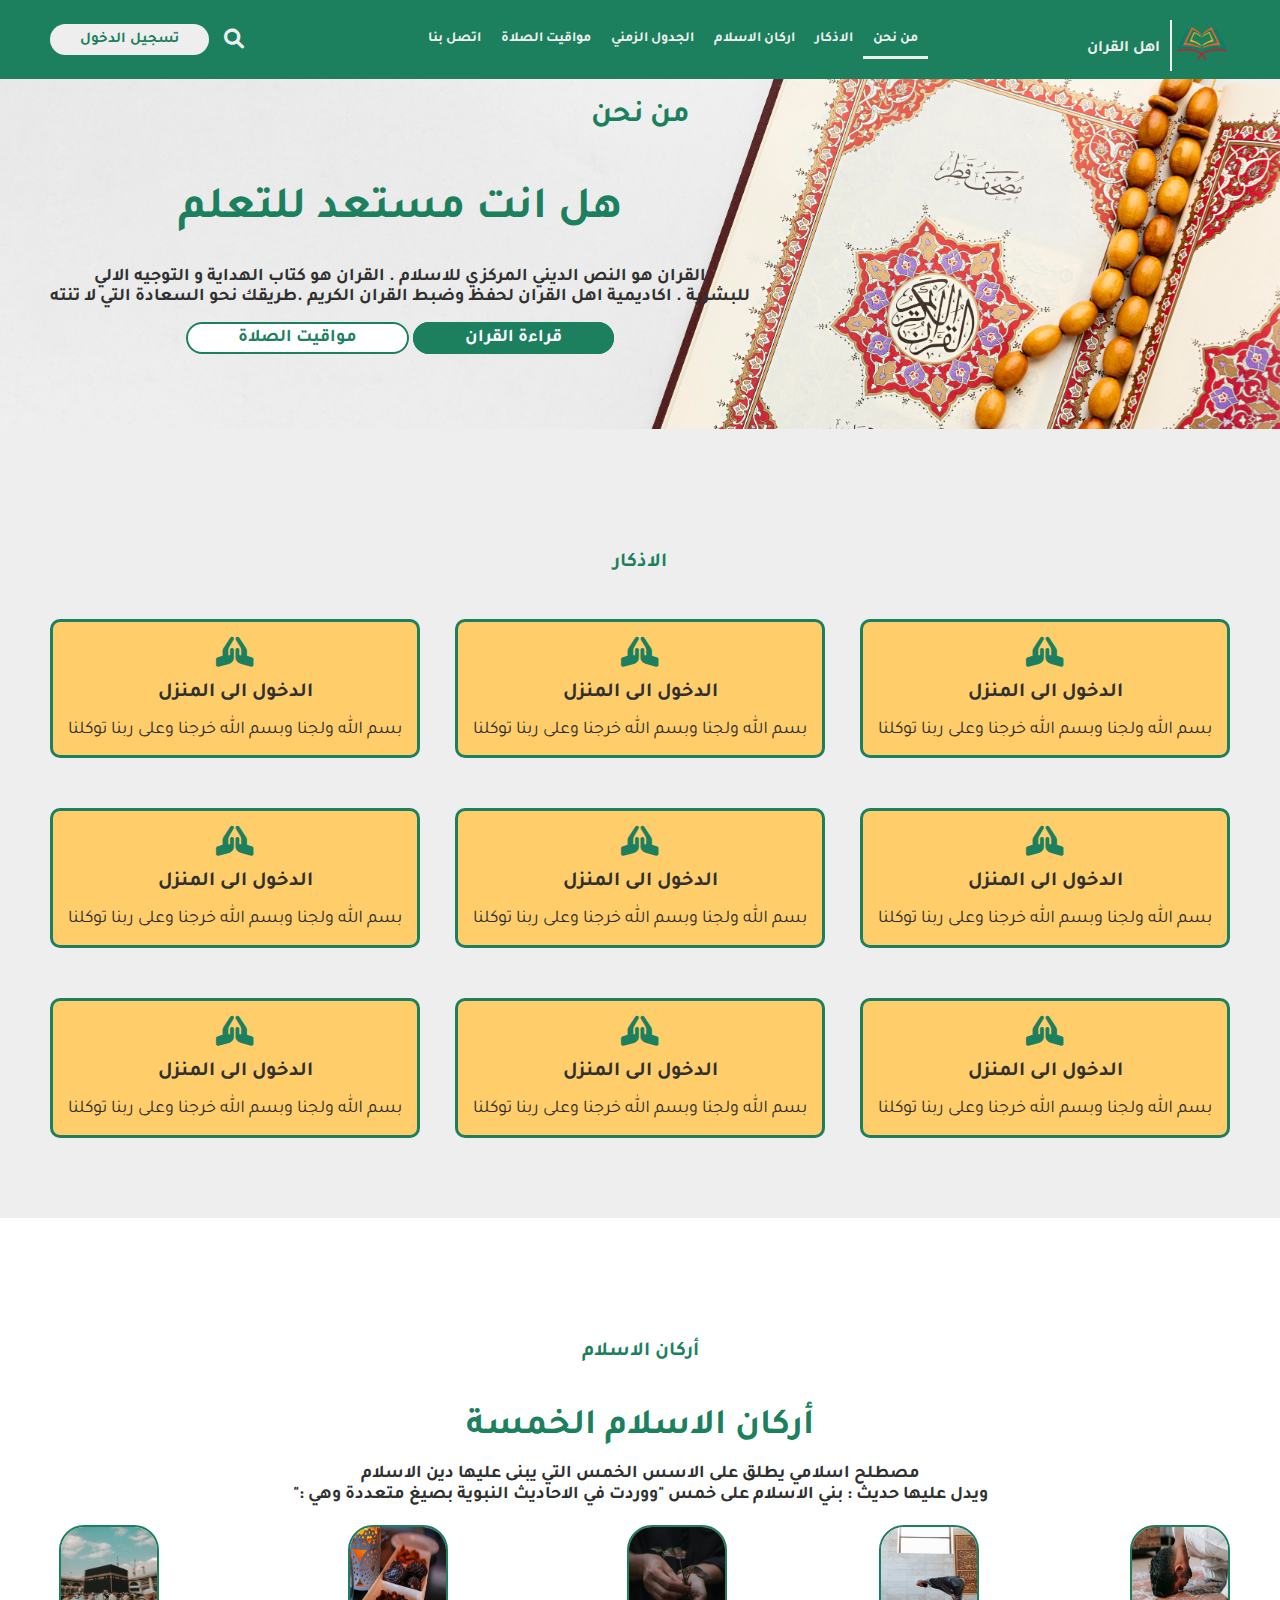
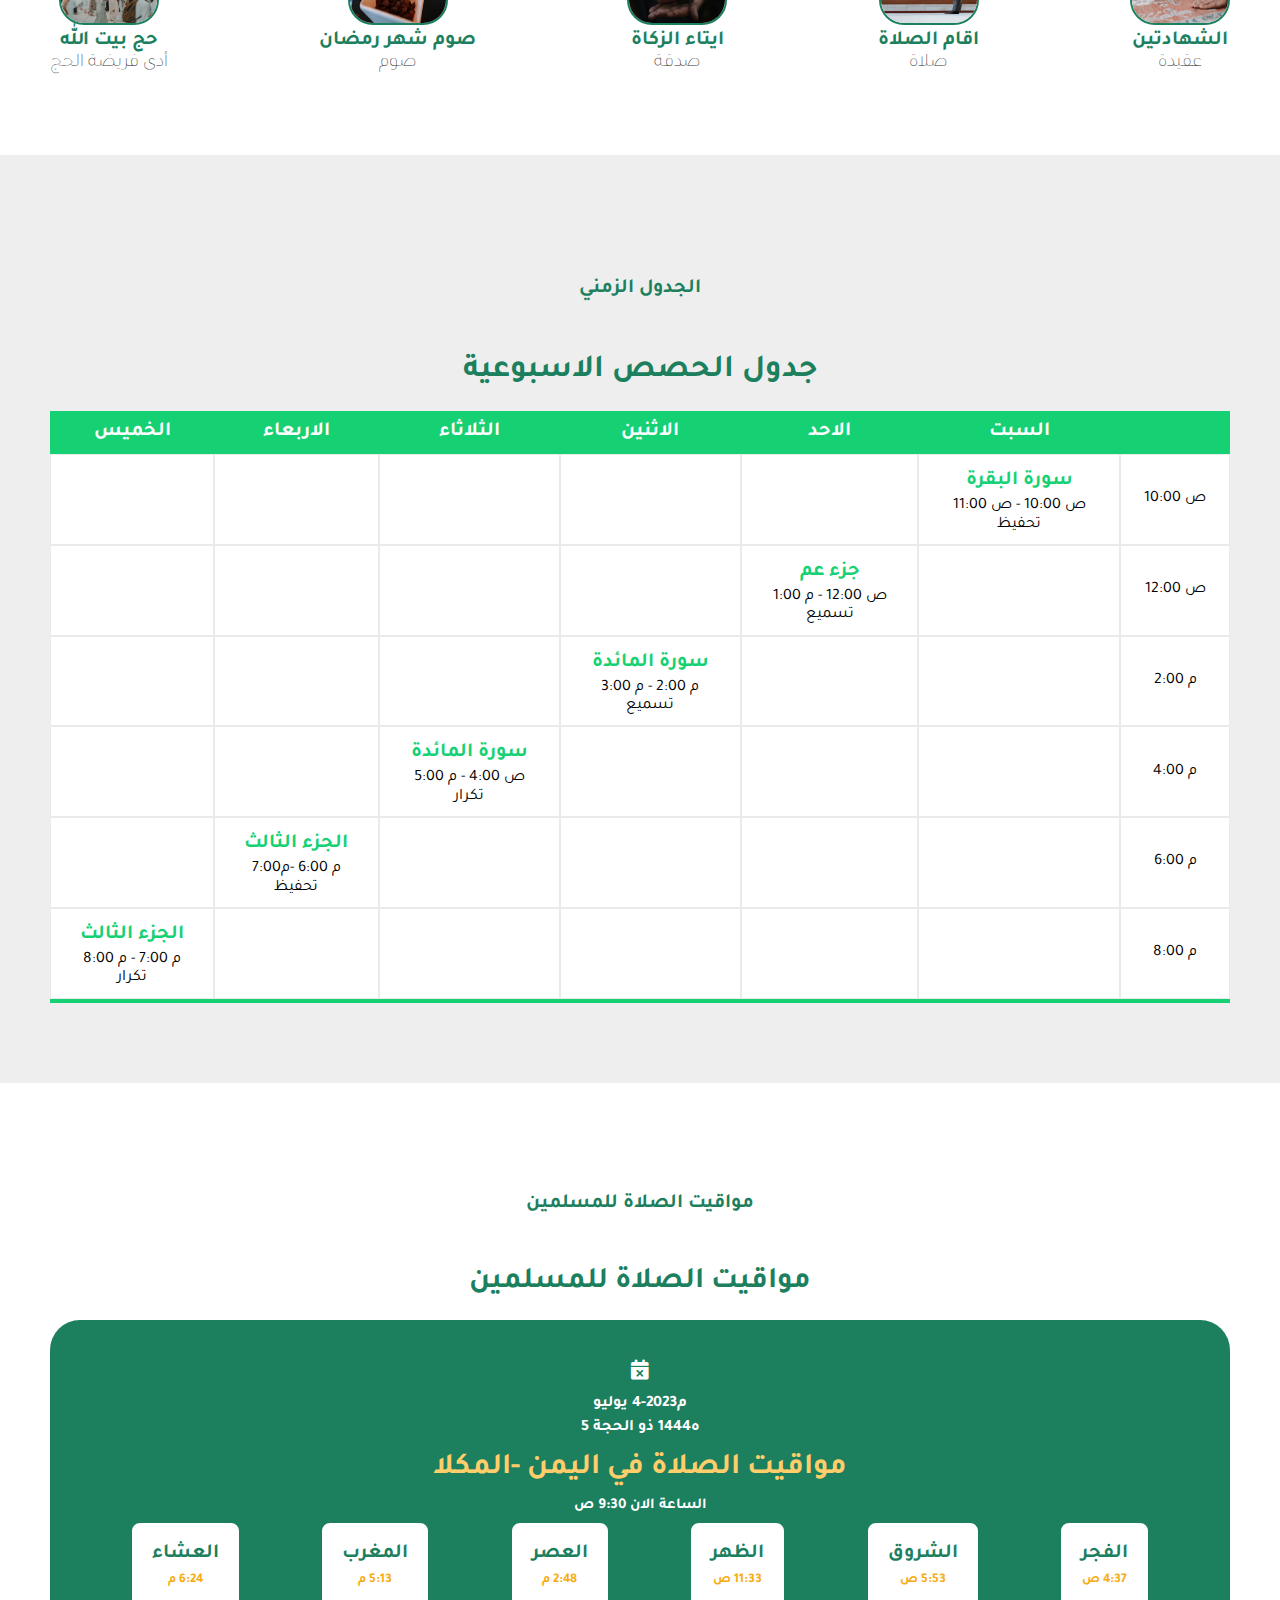
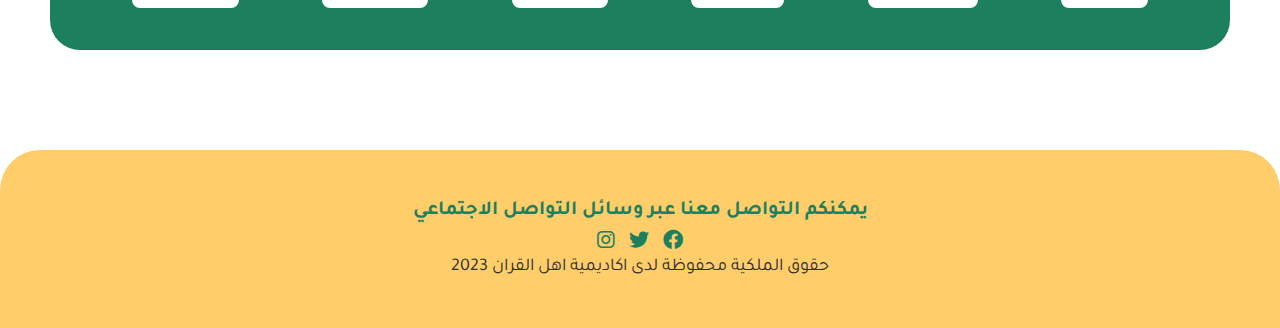
<file: index.html>
<!DOCTYPE html>
<html lang="ar">
<head>
    <meta charset="UTF-8">
    <meta http-equiv="X-UA-Compatible" content="IE=edge">
    <meta name="viewport" content="width=device-width, initial-scale=1.0">
    <!-- link nomallza -->
    <link rel="stylesheet" href="./css/normalizes.css">
    <!-- link icon -->
    <link rel="stylesheet" href="./css/all.min.css">
    <!-- link css -->
    <link rel="stylesheet" href="./css/project.css">
    <!-- google fonts -->
    <link rel="preconnect" href="https://fonts.googleapis.com">
<link rel="preconnect" href="https://fonts.gstatic.com" crossorigin>
<link href="https://fonts.googleapis.com/css2?family=Tajawal:wght@200;300;400;700&display=swap" rel="stylesheet">
    <title>اهل القران</title>
</head>
<body>
    <!-- start header -->
    <header>
        <div class="container">
            <div class="logo">
                <a href="#logo"><img src="./image/logo2.png" alt="logo"></a>
                <h2>اهل القران</h2>
            </div>
            <nav>
                <i class="fas fa-bars bars"></i>
                <ul>
                    <li class="active"><a href="#section-one">من نحن</a></li>
                    <li><a href="#section-thaker"> الاذكار</a></li>
                    <li><a href="#section-arkan">اركان الاسلام</a></li>
                    <li><a href="#section-table">الجدول الزمني</a></li>
                    <li><a href="#section-time"> مواقيت الصلاة</a></li>
                    <li><a href="#footer">اتصل بنا</a></li>
                </ul>
            </nav>
            <div class="login">
                
                <i class="fas fa-search search"></i>
                <a class="btn" href="login.html"> تسجيل الدخول</a>
            </div>
        </div>
    </header>

    <!-- start secton noe -->
    <div class="section-one" id="section-one">
        <div class="container">
            <h1 class="main">من نحن</h1>
            <div class="content">
                <!-- <img src="./image/1.jpg" alt=""> -->
                <div class="text">
                    <h1>هل انت مستعد للتعلم</h1>
                    <p>القران هو النص الديني المركزي للاسلام . القران هو كتاب  الهداية  و التوجيه الالي<br>
                        للبشرية . اكاديمية اهل القران لحفظ وضبط القران الكريم .طريقك نحو السعادة
                        التي لا تنته
                    </p>
                    <div class="btn-contect">
                        <a class="btn-one" href="#">قراءة القران</a>
                        <a class="btn-tow" href="#section-time">مواقيت الصلاة</a>
                        </div>
                </div>
                
            </div>
        </div>

        </div>
        <!-- start secton thaker -->
        <div class="section-thaker" id="section-thaker">
            <div class="container">
                <h1  class="main">الاذكار</h1>
                <div class="athkar">
                    <div class="thaker">
                        <i class="fas fa-praying-hands"></i>
                        <h3>الدخول الى المنزل </h3>
                        <p>بسم الله ولجنا وبسم الله خرجنا وعلى ربنا توكلنا</p>
                    </div>
                    <div class="thaker">
                        <i class="fas fa-praying-hands"></i>
                        <h3>الدخول الى المنزل </h3>
                        <p>بسم الله ولجنا وبسم الله خرجنا وعلى ربنا توكلنا</p>
                    </div>
                    <div class="thaker">
                        <i class="fas fa-praying-hands"></i>
                        <h3>الدخول الى المنزل </h3>
                        <p>بسم الله ولجنا وبسم الله خرجنا وعلى ربنا توكلنا</p>
                    </div>
                    <div class="thaker">
                        <i class="fas fa-praying-hands"></i>
                        <h3>الدخول الى المنزل </h3>
                        <p>بسم الله ولجنا وبسم الله خرجنا وعلى ربنا توكلنا</p>
                    </div>
                    <div class="thaker">
                        <i class="fas fa-praying-hands"></i>
                        <h3>الدخول الى المنزل </h3>
                        <p>بسم الله ولجنا وبسم الله خرجنا وعلى ربنا توكلنا</p>
                    </div>
                    <div class="thaker">
                        <i class="fas fa-praying-hands"></i>
                        <h3>الدخول الى المنزل </h3>
                        <p>بسم الله ولجنا وبسم الله خرجنا وعلى ربنا توكلنا</p>
                    </div>
                    <div class="thaker">
                        <i class="fas fa-praying-hands"></i>
                        <h3>الدخول الى المنزل </h3>
                        <p>بسم الله ولجنا وبسم الله خرجنا وعلى ربنا توكلنا</p>
                    </div>
                    <div class="thaker">
                        <i class="fas fa-praying-hands"></i>
                        <h3>الدخول الى المنزل </h3>
                        <p>بسم الله ولجنا وبسم الله خرجنا وعلى ربنا توكلنا</p>
                    </div>
                    <div class="thaker">
                        <i class="fas fa-praying-hands"></i>
                        <h3>الدخول الى المنزل </h3>
                        <p>بسم الله ولجنا وبسم الله خرجنا وعلى ربنا توكلنا</p>
                    </div>
                </div>
            </div>
        </div>
        <!-- start secton arkan aleslam -->
        <div class="section-arkan" id="section-arkan">
            <div class="container">
                <h1 class="main">أركان الاسلام </h2>
                    <div class="text">
                        <h1>أركان الاسلام الخمسة</h1>
                        <p>
                            مصطلح اسلامي يطلق على الاسس الخمس التي  يبنى عليها دين الاسلام
                            <br>
                        ويدل عليها حديث : بني الاسلام على خمس "ووردت في الاحاديث النبوية بصيغ متعددة وهي :" 
                    </p>
                    </div>
                    <div class="component">
                        <div class="content">
                            <img src="./image/1.jpg" alt="">
                            <h3>الشهادتين</h3>
                            <span>عقيدة</span>
                        </div>
                        <div class="content">
                            <img src="./image/arkan 1.jpg" alt="">
                            <h3>اقام الصلاة</h3>
                            <span>صلاة</span>
                        </div>
                        <div class="content">
                            <img src="./image/arkan 4.jpg" alt="">
                            <h3>ايتاء الزكاة</h3>
                            <span>صدقة</span>
                        </div>
                        <div class="content">
                            <img src="./image/arkan 5.jpg" alt="">
                            <h3>صوم شهر رمضان</h3>
                            <span>صوم</span>
                        </div>
                        <div class="content">
                            <img src="./image/arkan 2.jpg" alt="">
                            <h3>حج بيت الله</h3>
                            <span>أدى فريضة الحج</span>
                        </div>
                    </div>
            </div>
        </div>
        <!-- end secton arkan aleslam -->
        <!-- start secton tables-->
        <div class="section-table" id="section-table">
            <div class="container">
                <h1 class="main">الجدول الزمني</h1>
                <div class="table">
                    <h1 class="header">جدول الحصص الاسبوعية </h1>
                    <table >
                        <tr>
                            <th></th>
                            <th>السبت</th>
                            <th>الاحد</th>
                            <th>الاثنين</th>
                            <th>الثلاثاء</th>
                            <th>الاربعاء</th>
                            <th>الخميس</th>
                        <tr>
                            <td>ص 10:00</td>
                            <td class="data" > <span>سورة البقرة</span><br>
                                ص 10:00 - ص 11:00
                                <br>
                                تحفيظ
                            </td>
                            <td></td>
                            <td></td>
                            <td></td>
                            <td></td>
                            <td></td>
                        </tr>
                        <tr>
                            <td>ص 12:00</td>
                            <td></td>
                            <td class="data"><span>جزء عم </span><br>
                                ص 12:00 - م 1:00
                                <br>
                                تسميع</td>
                            <td></td>
                            <td></td>
                            <td></td>
                            <td></td>
                        </tr>
                        <tr>
                            <td>م 2:00</td>
                            <td></td>
                            <td></td>
                            <td class="data"><span> سورة المائدة </span><br>
                                م 2:00 - م 3:00
                                <br>
                                تسميع</td>
                            <td></td>
                            <td></td>
                            <td></td>
                        </tr>
                        <tr>
                            <td>م 4:00</td>
                            <td></td>
                            <td></td>
                            <td></td>
                            <td class="data"><span> سورة المائدة </span><br>
                                ص 4:00 - م 5:00
                                <br>
                                تكرار</td>
                            <td></td>
                            <td></td>
                        </tr>
                        <tr>
                            <td>م 6:00</td>
                            <td></td>
                            <td></td>
                            <td></td>
                            <td></td>
                            <td class="data"><span>  الجزء الثالث </span><br>
                                م 6:00 -م7:00 
                                <br>
                                تحفيظ</td>
                            <td></td>
                        </tr>
                        <tr>
                            <td>م 8:00</td>
                            <td></td>
                            <td></td>
                            <td></td>
                            <td></td>
                            <td></td>
                            <td class="data"><span> الجزء الثالث </span><br>
                                م 7:00 - م 8:00
                                <br>
                                تكرار
                            </td>
                        </tr>
                    </table>
                </div>
            </div>
        </div>
        <!-- end secton tables -->
        <!-- start secton time -->
        <div class="section-time" id="section-time">
            <div class="container">
                <h3 class="main"> مواقيت الصلاة للمسلمين</h3>
                <h1 class="header">مواقيت الصلاة للمسلمين</h1>
                <div class="times">
                    <div class="text-time">
                        <div class="date">
                            <i class="fas fa-calendar-times"></i>
                            <h5>م2023-4 يوليو</h5>
                            <h5>ه1444 ذو الحجة 5</h5>
                        </div>
                        <div class="text">
                            <h2>مواقيت الصلاة في اليمن -المكلا</h2>
                            <h5>الساعة الان 9:30 ص</h5>
                        </div>
                    </div>
                    <div class="components">
                        <div class="comopnent">
                            <h3>الفجر</h3>
                            <h5>4:37 ص</h5>
                        </div>
                        <div class="comopnent">
                            <h3>الشروق</h3>
                            <h5>5:53 ص</h5>
                        </div>
                        <div class="comopnent">
                            <h3>الظهر</h3>
                            <h5>11:33 ص</h5>
                        </div>
                        <div class="comopnent">
                            <h3>العصر</h3>
                            <h5>2:48 م</h5>
                        </div>
                        <div class="comopnent">
                            <h3>المغرب</h3>
                            <h5>5:13 م</h5>
                        </div>
                        <div class="comopnent">
                            <h3>العشاء</h3>
                            <h5>6:24 م</h5>
                        </div>
                    </div>
                </div>
            </div>
        </div>
        <!-- end secton time -->
        <!-- start footer -->
            <footer class="footer" id="footer">
                <div class="container">
                    <div class="connect">
                        يمكنكم التواصل معنا عبر وسائل التواصل الاجتماعي
                    </div>
                    <div class="social">
                        <a href="#"><i class="fab fa-facebook"></i></a>
                        <a href="#"><i class="fab fa-twitter"></i></a>
                        <a href="#"><i class="fab fa-instagram"></i></a>
                    </div>
                    <div class="text">
                        حقوق الملكية محفوظة لدى اكاديمية اهل القران 2023
                    </div>
                </div>
            </footer>
        <!-- end footer -->
</body>
</html>
</file>
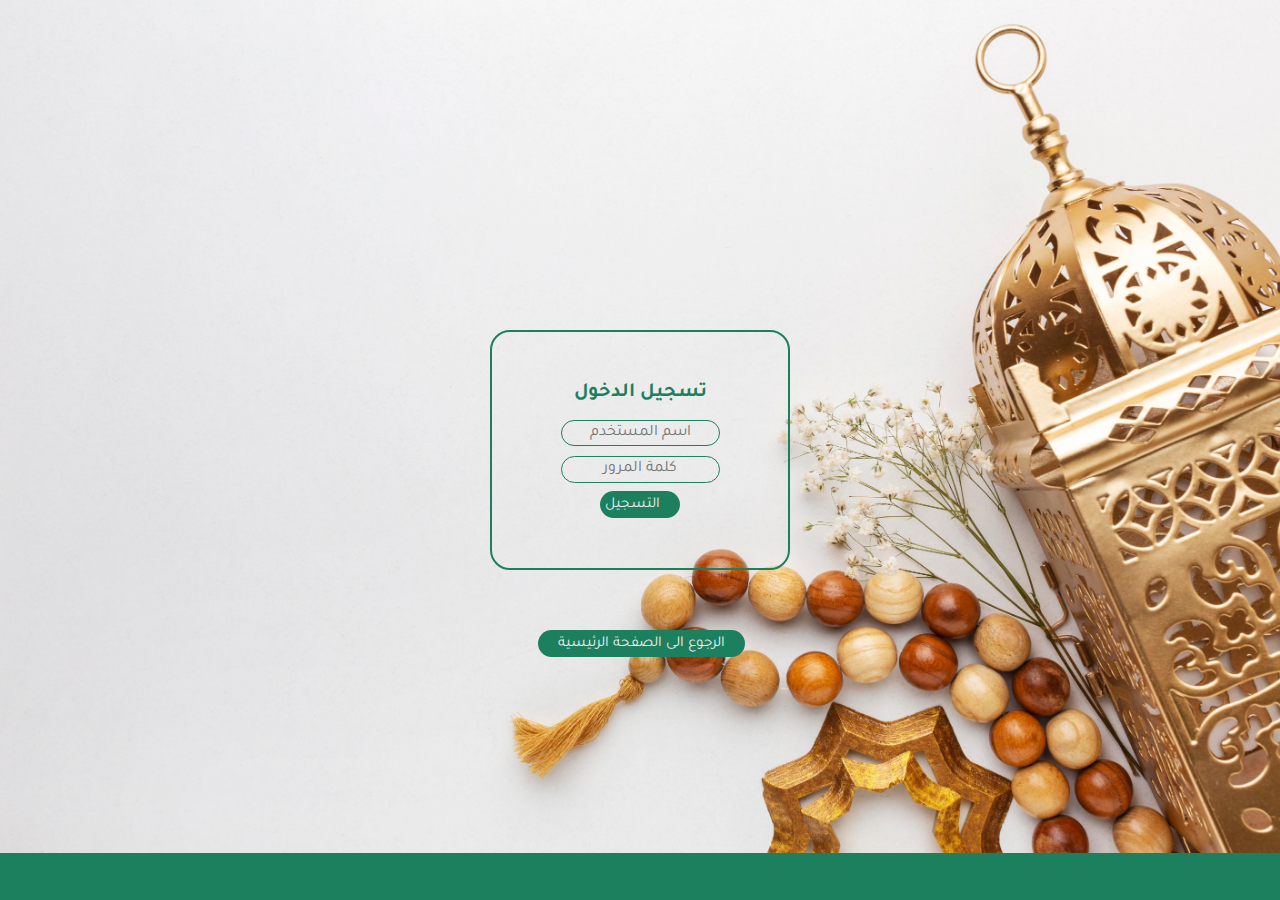
<file: login.html>
<!DOCTYPE html>
<html lang="en">
<head>
    <meta charset="UTF-8">
    <meta http-equiv="X-UA-Compatible" content="IE=edge">
    <meta name="viewport" content="width=device-width, initial-scale=1.0">
        <!-- link nomallza -->
        <link rel="stylesheet" href="./css/normalizes.css">
        <!-- link icon -->
        <link rel="stylesheet" href="./css/all.min.css">
        <!-- link css -->
        <link rel="stylesheet" href="./css/login.css">
        <!-- google fonts -->
        <link rel="preconnect" href="https://fonts.googleapis.com">
    <link rel="preconnect" href="https://fonts.gstatic.com" crossorigin>
    <link href="https://fonts.googleapis.com/css2?family=Tajawal:wght@200;300;400;700&display=swap" rel="stylesheet">
    <title>تسجيل الدخول</title>
</head>
<body>
        <div class="login">
            <div class="box">
                <h3>تسجيل الدخول</h3>
                <form action="">
                    <input type="text" placeholder="اسم المستخدم" required>
                    <input type="password" placeholder="كلمة المرور" required>
                    <input type="submit" value="التسجيل">
                </form>
            </div>
                <div>
                    <a href="index.html">الرجوع الى الصفحة الرئيسية</a>
                </div>
        </div>
        
</body>
</html>
</file>
<file: css/project.css>
*{
    box-sizing: border-box;
    margin: 0;
    padding: 0;
    transition: all linear .24s;
    list-style: none;
    text-decoration: none;
    font-family: 'Tajawal', sans-serif;
    border: none;
}
body{
    direction: rtl;
}

.container{
    padding-left: 50px;
    padding-right: 50px;
    margin-left: auto;
    margin-right: auto;
    
}

/* small */
@media (min-width : 768px)
{
    container{
        width: 760px;
    }
}
/* meduim */
@media (min-width : 992px)
{
    container{
        width: 960px;
    }
}
/* large */
@media (min-width : 1200px)
{
    container{
        width: 1170px;
    }
}
/* start header */
header .container{
    display: flex;
    align-items: center;
    justify-content: space-between;
    position: fixed;
    width: 100%;
    background-color: #1c805f;
    min-height: 70px;
}
header .logo{
    display: flex;
    align-items: center;
    margin-top: 20px;
}
header .logo img
{
    width: 60px;
    border-left: 2px solid #eee;
}
header .logo h2{
    font-size: 16px;
    font-weight: 700;
    padding-right: 10px;
    color: #eee;
}
nav ul{
    display: flex;
    align-items: center;
    position: relative;
}
@media(min-width:1025px)
{
    nav .bars{
    display: none;
    }
}
nav ul li a{
    padding: 10px;
    font-size: 14px;
    color: #eee;
    font-weight: 700;
}

nav ul .active a,
nav ul li a:hover{
    color: #eee;
    border-bottom: 3px solid #eee;
}
header .login{
    display: flex;
    align-items: center;
}
header nav .bars{
    color: #eee;
    font-size: 20px;
}
@media(max-width:1024px)
{
    header nav ul{
    display: none;
    }
    nav ul .active a,
nav ul li a:hover{
    display: none;
}
    header nav .bars:hover + ul{
        display: flex;
        flex-direction: column;
        position: absolute;
        top: 100%;
        left: 0;
        width: 100%;
        background-color: #1c805f;
        padding: 10px 0;
        }
    header nav ul li a{
        color: #ffffff;
    }

}
header .login .search{
    color: #eee;
    padding: 0 15px;
    font-size: 20px;
}
header .login .btn{
    background-color: #eee;
    font-size: 15px;
    font-weight: 700;
    padding: 7px 30px;
    color: #1c805f;
    border-radius: 30px;
}
header .login .btn:hover{
    background: none;
    font-size: 15px;
    font-weight: 700;
    border: 2px solid #eee;
    border-radius: 30px;
    padding: 7px 30px;
    color: #eee;
    cursor: pointer;
}
/* end header */
/* start section one */
.section-one {
padding: 80px 0;
width: 100%;
background-image: url(../image/section-one.jpg);
background-repeat: no-repeat;
background-size: cover;
}
.section-one .container .main{
    font-size: 30px;
    font-weight: 700;
    color: #1c805f;
    text-align: center;
}
.section-one .container .content{
    display: flex;
    align-items: center;
    justify-content: flex-end;
}
/* .section-one .container .content img{
    width: 300px;
    margin-top: 60px;
    border-radius: 20px;
    
}
.section-one .container .content img:hover{
    transform: scale(1.1);
    box-shadow: 0 0 20px 4px #303030 ;
} */
.section-one .container .content{
    text-align: right;
    
}
.section-one .container .content h1{
    color: #1c805f;
    height: 1.2;
    font-weight: 700;
    font-size: 45px;
}
.section-one .container .content p{
color: #303030;
padding-bottom: 20px;
font-size: 18px;
font-weight: 700;
}
.section-one .container .content .text .btn-contect .btn-one{
    padding: 5px 50px;
    background-color: #1c805f;
    border-radius: 50px;
    border: 2px solid #1c805f;
    color: #ffffff;
    font-size: 18px;
    font-weight: 700;
}
.section-one .container .content .text .btn-contect .btn-one:hover{
    background-color: #ffffff;
    border: 2px solid #1c805f;
    color: #1c805f;
}
.section-one .container .content .text .btn-contect .btn-tow{
    padding: 5px 50px;
    background-color: #ffffff;
    border-radius: 50px;
    border: 2px solid #1c805f;
    color: #1c805f;
    font-size: 18px;
    font-weight: 700;
}
.section-one .container .content .text .btn-contect .btn-tow:hover{
    background-color: #1c805f;
    color: #ffffff;
}
/* end section one */
/* start section thaker */
.section-thaker{
    padding: 80px 0;
    background-color: #eee;
}
.section-thaker .container .main{
    text-align: center;
    color: #1c805f;
    padding: 30px 0;
    font-size: 20px;
    font-weight: 700;
}
.section-thaker .container .athkar{
display: flex;
align-items: center;
justify-content: space-between;
flex-wrap: wrap;
row-gap: 50px;
}
.section-thaker .container .athkar .thaker{
    display: grid;
    grid-template-columns: repeat(auto-fill,minmax(200px,1fr));
    align-items: center;
    background-color: #ffcd6a;
    padding: 15px;
    border-radius: 10px;
    text-align: center;
    border: 3px solid #1c805f;
}
.section-thaker .container .athkar .thaker:hover{
    background-color: #ffffff;
    box-shadow: 0 0 10px 10px #1c805f ;
    cursor: pointer;
    border: none;
    transform: scale(1.1);
}
.section-thaker .container .athkar .thaker i{
font-size: 30px;
color: #1c805f;
padding-bottom: 15px;
}
.section-thaker .container .athkar .thaker h3{
font-size: 20px;
padding-bottom: 15px;
color: #303030;
}
.section-thaker .container .athkar .thaker p{
font-size: 18px;
color: #303030;
}
/* end section thaker */
/* start section arkan */
.section-arkan {
    padding: 80px 0;
}
.section-arkan .container .main{
    text-align: center;
    color: #1c805f;
    padding: 30px 0;
    font-size: 20px;
    font-weight: 700;
}
.section-arkan .container .text{
    text-align: center;
    padding-bottom: 20px;
}
.section-arkan .container .text h1{
    line-height: .6;
    color: #1c805f;
    
}
.section-arkan .container .text p{
    color: #303030;
    font-size: 18px;
    font-weight: bold;
}
.section-arkan .container .component{
    display: flex;
    align-items: center;
    justify-content: space-between;
    flex-wrap: wrap;
}
.section-arkan .container .component .content{
display: flex;
flex-direction: column;
align-items: center;
}
.section-arkan .container .component .content img{
    width: 100px;
    height: 100px;
    border-radius: 25px;
    border: 2px solid #1c805f;
}
.section-arkan .container .component .content img:hover{
    
    box-shadow: 0 0 10px 5px #16d173;
    border: none;
}
.section-arkan .container .component .content h3{
    color: #1c805f;
    font-size: 20px;
    font-weight: 700;
    padding-top: 5px;
}
.section-arkan .container .component .content span{
color: #303030;
font-size: 19px;
font-weight: 200;
}
/* end section arkan */
/* strat section table */
.section-table {
    padding: 80px 0;
    background-color: #eee;
}
.section-table .container .main{
    text-align: center;
    color: #1c805f;
    padding: 30px 0;
    font-size: 20px;
    font-weight: 700;
}
.section-table .container .table .header{
text-align: center;
font-weight: 700;
color: #1c805f;
}
.section-table .container table{
    text-align: center;
    width: 100%;
    border-spacing: 0px;
    border-bottom: 4px solid #16d173;
}
.section-table .container table:hover{
    box-shadow: 0 0 10px 1px #16d173;
}
.section-table .container .table table td{
    padding: 10px;
    background-color: #ffffff;
    border: 1px solid #e9eae9;
}
.section-table .container .table th{
background-color: #16d173;
padding: 10px;
font-size: 20px;
font-weight: 700;
color: #ffffff;
border-spacing: 0;
}
.section-table .container .table span{
color: #16d173;
font-size: 20px;
font-weight: 700;
line-height: 1.6;
}
/* end section table */
/* start section time */
.section-time {
    background-color: #ffffff;
    padding-top: 80px;
    padding-bottom: 100px;
}
.section-time  .container .main{
    text-align: center;
    color: #1c805f;
    padding: 30px 0;
    font-size: 20px;
    font-weight: 700;
}
.section-time  .container .header{
    text-align: center;
    color: #1c805f;
    font-size: 30px;
    font-weight: 700;
}
.section-time  .container .times{
    background-color: #1c805f;
    border-radius: 30px;
    padding: 40px;
}
.section-time  .container .times .text-time{
display: flex;
flex-direction: column;
align-items: center;


}
.section-time  .container .times .text-time .date{
display: flex;
flex-direction: column;
align-items: center;
padding-bottom: 10px;
}
.section-time  .container .times .text-time .date i{
font-size: 20px;
color: #ffffff;
padding-bottom: 15px;
}
.section-time  .container .times .text-time .date h5{
color: #ffffff;
padding-bottom: 5px;
font-size: 16px;

}
.section-time  .container .times .text-time .text{
display: flex;
flex-direction: column;
align-items: center;
}
.section-time  .container .times .text-time .text h2{
color: #ffcd6a;
font-size: 30px;
font-weight: 700;
padding-bottom: 10px;
}
.section-time  .container .times .text-time .text h5{
color: #ffffff;
padding-bottom: 7px;
}
.section-time  .container .times .components{
    display: flex;
    align-items: center;
    justify-content: space-around;
}
.section-time  .container .times .comopnent{
    display: flex;
    flex-direction: column;
    align-items: center;
    background-color: #ffffff;
    padding: 20px;
    border-radius: 10px;
    border: 2px solid #1c805f;
}
.section-time  .container .times .comopnent:hover{
    box-shadow: 0 0 5px 5px #16d173;
    cursor: pointer;
    border: none;
}
.section-time  .container .times .comopnent h3{
color: #1c805f;
font-size: 20px;
font-weight: 700;
padding-bottom: 7px;
}
.section-time  .container .times .comopnent h5{
color: #f7ac16;
}
/* end section time */
/* start footer */
footer{
    padding: 50px 0;
    background-color: #ffcd6a;
border-top-left-radius: 40px;
border-top-right-radius: 40px;
}
.connect{
    text-align: center;
    color: #1c805f;
    font-size: 20px;
    font-weight: 700;
}
.social {
    display: flex;
    justify-content: center;
}
.social a i{
    font-size: 20px;
    color: #1c805f;
    padding: 7px;
}
.social a i:hover{
    color: #303030;
}
.text{
    text-align: center;
    color: #303030;
    font-size: 18px;
}
/* start footer */
</file>
<file: css/login.css>
*{
    box-sizing: border-box;
    margin: 0;
    padding: 0;
    transition: all linear .24s;
    list-style: none;
    text-decoration: none;
    font-family: 'Tajawal', sans-serif;
    border: none;
}
body{
    background-color: #1c805f;
    direction: rtl;
    background-image: url(../image/section\ tow.jpg);
    background-repeat: no-repeat;
    background-size: cover;
}


/* start login */
.box{
    text-align: center;
    border: 2px solid #1c805f;
    border-radius: 20px;
    width: 300px;
    padding: 50px ;
    position: absolute;
    top: 50%;
    left: 50%;
    transform: translate(-50%,-50%);
}
.box h3{
    font-size: 20px;
    font-weight: 700;
    padding-bottom: 10px;
    color: #1c805f;
}
.box input[type="text"], .box input[type="password"] {
    text-align: center;
    background: none;
    border: 1px solid #1c805f;
    border-radius: 30px;
    margin: 5px 0;
    color: #1c805f;
    padding: 3px 0;
}
.box input[type="text"], .box input[type="password"]:active{
    border: 1px solid #1c805f;
}
.box input[type="submit"]{
    background-color: #1c805f;
    border-radius: 30px;
    padding: 5px 20px;
    width: 80px;
    cursor: pointer;
    margin-top: 3px;
    font-size: 15px;
    font-weight: 400;
    color: #eee;
}
.box a{
    border: 2px solid #1c805f;
    border-radius: 20px;
}
a{
    position: absolute;
    top: 70%;
    left: 42%;
    background-color: #1c805f;
    border-radius: 30px;
    padding: 5px 20px;
    cursor: pointer;
    font-size: 15px;
    font-weight: 400;
    color: #eee;
}
a:hover{
    
}
/* end login */
</file>
<file: css/normalizes.css>
/*! normalize.css v8.0.1 | MIT License | github.com/necolas/normalize.css */

/* Document
   ========================================================================== */

/**
 * 1. Correct the line height in all browsers.
 * 2. Prevent adjustments of font size after orientation changes in iOS.
 */

 html {
    line-height: 1.15; /* 1 */
    -webkit-text-size-adjust: 100%; /* 2 */
  }
  
  /* Sections
     ========================================================================== */
  
  /**
   * Remove the margin in all browsers.
   */
  
  body {
    margin: 0;
  }
  
  /**
   * Render the `main` element consistently in IE.
   */
  
  main {
    display: block;
  }
  
  /**
   * Correct the font size and margin on `h1` elements within `section` and
   * `article` contexts in Chrome, Firefox, and Safari.
   */
  
  h1 {
    font-size: 2em;
    margin: 0.67em 0;
  }
  
  /* Grouping content
     ========================================================================== */
  
  /**
   * 1. Add the correct box sizing in Firefox.
   * 2. Show the overflow in Edge and IE.
   */
  
  hr {
    box-sizing: content-box; /* 1 */
    height: 0; /* 1 */
    overflow: visible; /* 2 */
  }
  
  /**
   * 1. Correct the inheritance and scaling of font size in all browsers.
   * 2. Correct the odd `em` font sizing in all browsers.
   */
  
  pre {
    font-family: monospace, monospace; /* 1 */
    font-size: 1em; /* 2 */
  }
  
  /* Text-level semantics
     ========================================================================== */
  
  /**
   * Remove the gray background on active links in IE 10.
   */
  
  a {
    background-color: transparent;
  }
  
  /**
   * 1. Remove the bottom border in Chrome 57-
   * 2. Add the correct text decoration in Chrome, Edge, IE, Opera, and Safari.
   */
  
  abbr[title] {
    border-bottom: none; /* 1 */
    text-decoration: underline; /* 2 */
    text-decoration: underline dotted; /* 2 */
  }
  
  /**
   * Add the correct font weight in Chrome, Edge, and Safari.
   */
  
  b,
  strong {
    font-weight: bolder;
  }
  
  /**
   * 1. Correct the inheritance and scaling of font size in all browsers.
   * 2. Correct the odd `em` font sizing in all browsers.
   */
  
  code,
  kbd,
  samp {
    font-family: monospace, monospace; /* 1 */
    font-size: 1em; /* 2 */
  }
  
  /**
   * Add the correct font size in all browsers.
   */
  
  small {
    font-size: 80%;
  }
  
  /**
   * Prevent `sub` and `sup` elements from affecting the line height in
   * all browsers.
   */
  
  sub,
  sup {
    font-size: 75%;
    line-height: 0;
    position: relative;
    vertical-align: baseline;
  }
  
  sub {
    bottom: -0.25em;
  }
  
  sup {
    top: -0.5em;
  }
  
  /* Embedded content
     ========================================================================== */
  
  /**
   * Remove the border on images inside links in IE 10.
   */
  
  img {
    border-style: none;
  }
  
  /* Forms
     ========================================================================== */
  
  /**
   * 1. Change the font styles in all browsers.
   * 2. Remove the margin in Firefox and Safari.
   */
  
  button,
  input,
  optgroup,
  select,
  textarea {
    font-family: inherit; /* 1 */
    font-size: 100%; /* 1 */
    line-height: 1.15; /* 1 */
    margin: 0; /* 2 */
  }
  
  /**
   * Show the overflow in IE.
   * 1. Show the overflow in Edge.
   */
  
  button,
  input { /* 1 */
    overflow: visible;
  }
  
  /**
   * Remove the inheritance of text transform in Edge, Firefox, and IE.
   * 1. Remove the inheritance of text transform in Firefox.
   */
  
  button,
  select { /* 1 */
    text-transform: none;
  }
  
  /**
   * Correct the inability to style clickable types in iOS and Safari.
   */
  
  button,
  [type="button"],
  [type="reset"],
  [type="submit"] {
    -webkit-appearance: button;
  }
  
  /**
   * Remove the inner border and padding in Firefox.
   */
  
  button::-moz-focus-inner,
  [type="button"]::-moz-focus-inner,
  [type="reset"]::-moz-focus-inner,
  [type="submit"]::-moz-focus-inner {
    border-style: none;
    padding: 0;
  }
  
  /**
   * Restore the focus styles unset by the previous rule.
   */
  
  button:-moz-focusring,
  [type="button"]:-moz-focusring,
  [type="reset"]:-moz-focusring,
  [type="submit"]:-moz-focusring {
    outline: 1px dotted ButtonText;
  }
  
  /**
   * Correct the padding in Firefox.
   */
  
  fieldset {
    padding: 0.35em 0.75em 0.625em;
  }
  
  /**
   * 1. Correct the text wrapping in Edge and IE.
   * 2. Correct the color inheritance from `fieldset` elements in IE.
   * 3. Remove the padding so developers are not caught out when they zero out
   *    `fieldset` elements in all browsers.
   */
  
  legend {
    box-sizing: border-box; /* 1 */
    color: inherit; /* 2 */
    display: table; /* 1 */
    max-width: 100%; /* 1 */
    padding: 0; /* 3 */
    white-space: normal; /* 1 */
  }
  
  /**
   * Add the correct vertical alignment in Chrome, Firefox, and Opera.
   */
  
  progress {
    vertical-align: baseline;
  }
  
  /**
   * Remove the default vertical scrollbar in IE 10+.
   */
  
  textarea {
    overflow: auto;
  }
  
  /**
   * 1. Add the correct box sizing in IE 10.
   * 2. Remove the padding in IE 10.
   */
  
  [type="checkbox"],
  [type="radio"] {
    box-sizing: border-box; /* 1 */
    padding: 0; /* 2 */
  }
  
  /**
   * Correct the cursor style of increment and decrement buttons in Chrome.
   */
  
  [type="number"]::-webkit-inner-spin-button,
  [type="number"]::-webkit-outer-spin-button {
    height: auto;
  }
  
  /**
   * 1. Correct the odd appearance in Chrome and Safari.
   * 2. Correct the outline style in Safari.
   */
  
  [type="search"] {
    -webkit-appearance: textfield; /* 1 */
    outline-offset: -2px; /* 2 */
  }
  
  /**
   * Remove the inner padding in Chrome and Safari on macOS.
   */
  
  [type="search"]::-webkit-search-decoration {
    -webkit-appearance: none;
  }
  
  /**
   * 1. Correct the inability to style clickable types in iOS and Safari.
   * 2. Change font properties to `inherit` in Safari.
   */
  
  ::-webkit-file-upload-button {
    -webkit-appearance: button; /* 1 */
    font: inherit; /* 2 */
  }
  
  /* Interactive
     ========================================================================== */
  
  /*
   * Add the correct display in Edge, IE 10+, and Firefox.
   */
  
  details {
    display: block;
  }
  
  /*
   * Add the correct display in all browsers.
   */
  
  summary {
    display: list-item;
  }
  
  /* Misc
     ========================================================================== */
  
  /**
   * Add the correct display in IE 10+.
   */
  
  template {
    display: none;
  }
  
  /**
   * Add the correct display in IE 10.
   */
  
  [hidden] {
    display: none;
  }
</file>
